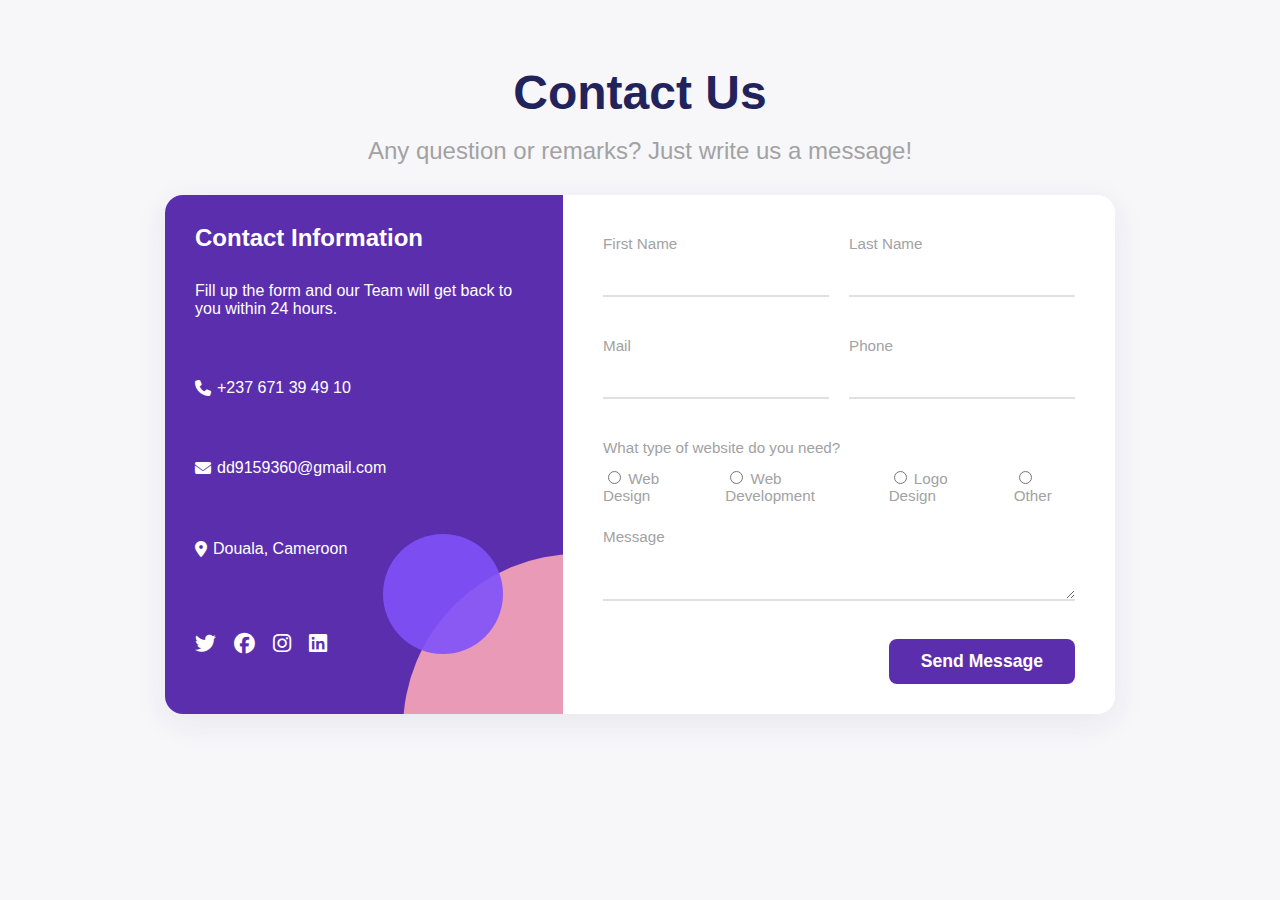
<file: index.html>
<!DOCTYPE html>
<html lang="fr">
<head>
  <meta charset="UTF-8" />
  <meta name="viewport" content="width=device-width, initial-scale=1.0"/>
  <title>Contact Us</title>
  <link rel="stylesheet" href="https://cdnjs.cloudflare.com/ajax/libs/font-awesome/6.4.2/css/all.min.css"/>
  <link rel="stylesheet" href="styletp2.css"/>
</head>
<body>
  <h2 class="contact">Contact Us</h2>
  <p class="subtitle">Any question or remarks? Just write us a message!</p>
  <div class="container">  
    <div class="contact-info">
      <h2 style="margin-top: -3%;">Contact Information</h2>
      <p style="margin-top: -5%;">Fill up the form and our Team will get back to you within 24 hours.</p>
      <div class="info-item"><i class="fas fa-phone"></i> +237 671 39 49 10</div>
      <div class="info-item"><i class="fas fa-envelope"></i> dd9159360@gmail.com</div>
      <div class="info-item"><i class="fas fa-map-marker-alt"></i> Douala, Cameroon</div>
      <div class="socials">
        <i class="fab fa-twitter"></i>
        <i class="fab fa-facebook"></i>
        <i class="fab fa-instagram"></i>
        <i class="fab fa-linkedin"></i>
      </div>
      <div class="decor1"></div>
      <div class="decor"></div>
    </div>
    <form class="contact-form" id="contactForm" autocomplete="on">
      <div class="row">
        <div class="field">
          <label for="firstname">First Name</label>
          <input type="text" id="firstname" name="firstname" required />
          <div class="error" id="firstname-error"></div>
        </div>
        <div class="field">
          <label for="lastname">Last Name</label>
          <input type="text" id="lastname" name="lastname" required />
          <div class="error" id="lastname-error"></div>
        </div>
      </div>
      <div class="row">
        <div class="field">
          <label for="email">Mail</label>
          <input type="email" id="email" name="email" required />
          <div class="error" id="email-error"></div>
        </div>
        <div class="field">
          <label for="phone">Phone</label>
          <input type="tel" id="phone" name="phone" required />
          <div class="error" id="phone-error"></div>
        </div>
      </div>
      <div class="row">
        <div class="field full">
          <label>What type of website do you need?</label>
          <div class="checkbox-group">
            <label><input type="radio" name="type" value="Web Design" required> Web Design</label>
            <label><input type="radio" name="type" value="Web Development"> Web Development</label>
            <label><input type="radio" name="type" value="Logo Design"> Logo Design</label>
            <label><input type="radio" name="type" value="Other"> Other</label>
          </div>
        </div>
      </div>
      <div class="row">
        <div class="field full">
          <label for="message">Message</label>
          <textarea id="message" name="message" rows="2"></textarea>
        </div>
      </div>
      <button type="submit" class="send-btn">Send Message</button>
      <div class="error" id="form-error"></div>
    </form>
  </div>
  <script src="tp2.js"></script>
</body>
</html>
</file>
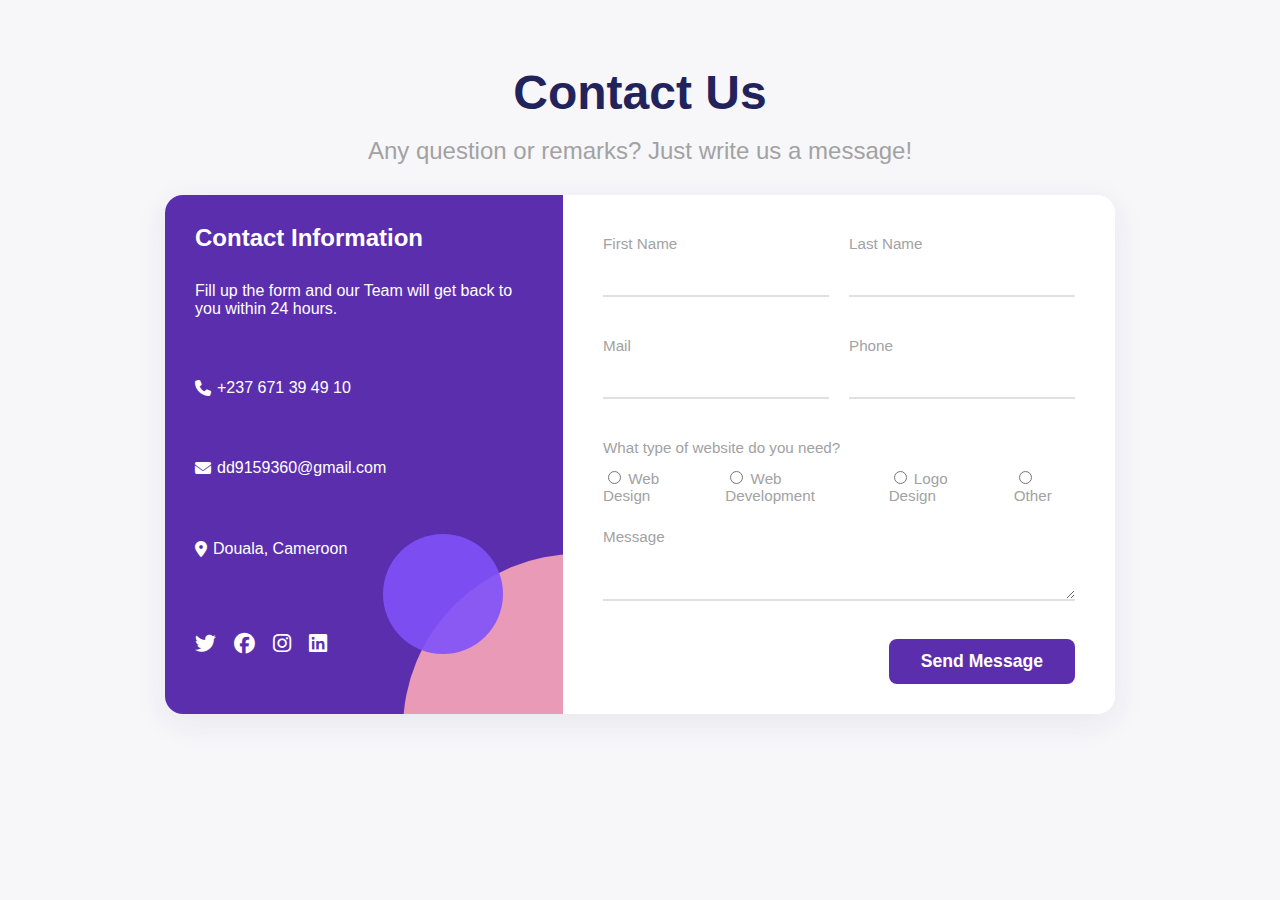
<file: TP2.html>
<!DOCTYPE html>
<html lang="fr">
<head>
  <meta charset="UTF-8" />
  <meta name="viewport" content="width=device-width, initial-scale=1.0"/>
  <title>Contact Us</title>
  <link rel="stylesheet" href="https://cdnjs.cloudflare.com/ajax/libs/font-awesome/6.4.2/css/all.min.css"/>
  <link rel="stylesheet" href="styletp2.css"/>
</head>
<body>
  <h2 class="contact">Contact Us</h2>
  <p class="subtitle">Any question or remarks? Just write us a message!</p>
  <div class="container">  
    <div class="contact-info">
      <h2 style="margin-top: -3%;">Contact Information</h2>
      <p style="margin-top: -5%;">Fill up the form and our Team will get back to you within 24 hours.</p>
      <div class="info-item"><i class="fas fa-phone"></i> +237 671 39 49 10</div>
      <div class="info-item"><i class="fas fa-envelope"></i> dd9159360@gmail.com</div>
      <div class="info-item"><i class="fas fa-map-marker-alt"></i> Douala, Cameroon</div>
      <div class="socials">
        <i class="fab fa-twitter"></i>
        <i class="fab fa-facebook"></i>
        <i class="fab fa-instagram"></i>
        <i class="fab fa-linkedin"></i>
      </div>
      <div class="decor1"></div>
      <div class="decor"></div>
    </div>
    <form class="contact-form" id="contactForm" autocomplete="on">
      <div class="row">
        <div class="field">
          <label for="firstname">First Name</label>
          <input type="text" id="firstname" name="firstname" required />
          <div class="error" id="firstname-error"></div>
        </div>
        <div class="field">
          <label for="lastname">Last Name</label>
          <input type="text" id="lastname" name="lastname" required />
          <div class="error" id="lastname-error"></div>
        </div>
      </div>
      <div class="row">
        <div class="field">
          <label for="email">Mail</label>
          <input type="email" id="email" name="email" required />
          <div class="error" id="email-error"></div>
        </div>
        <div class="field">
          <label for="phone">Phone</label>
          <input type="tel" id="phone" name="phone" required />
          <div class="error" id="phone-error"></div>
        </div>
      </div>
      <div class="row">
        <div class="field full">
          <label>What type of website do you need?</label>
          <div class="checkbox-group">
            <label><input type="radio" name="type" value="Web Design" required> Web Design</label>
            <label><input type="radio" name="type" value="Web Development"> Web Development</label>
            <label><input type="radio" name="type" value="Logo Design"> Logo Design</label>
            <label><input type="radio" name="type" value="Other"> Other</label>
          </div>
        </div>
      </div>
      <div class="row">
        <div class="field full">
          <label for="message">Message</label>
          <textarea id="message" name="message" rows="2"></textarea>
        </div>
      </div>
      <button type="submit" class="send-btn">Send Message</button>
      <div class="error" id="form-error"></div>
    </form>
  </div>
  <script src="tp2.js"></script>
</body>
</html>
</file>
<file: styletp2.css>
body {
  background: #f7f7fa;
  font-family: 'Segoe UI', Arial, sans-serif;
  margin: 0;
  padding: 0;
  box-sizing: border-box;
  padding-top: 20vh;
  padding-bottom: 6vh;
  padding-left: 5%;
  padding-right: 5%;
}
.contact{
  color:#23235b ;
  font-size: 300%;
  text-align: center;
  justify-content: center;
  margin-top: -10%;
}
.container {
  max-width: 950px;
  margin: 10px auto;
  display: flex;
  background: #fff;
  border-radius: 18px;
  box-shadow: 0 8px 32px rgba(44, 34, 94, 0.08);
  overflow: hidden;
}
.contact-info {
  background: #5b2eae;
  color: #fff;
  padding: 40px 30px 60px 30px;
  width: 340px;
  position: relative;
  display: flex;
  flex-direction: column;
  justify-content: space-between;
}
.h2 {
  margin-top: 0;
  font-size: 1.5em;
}
.p {
  font-size: 1em;
  margin-bottom: 30px;
}
.info-item {
  margin: 18px 0;
  font-size: 1em;
  display: flex;
  align-items: center;
  gap: 6px;
}
.socials {
  margin-top: 30px;
  display: flex;
  gap: 18px;
  font-size: 1.3em;
}
.decor1{
  position: absolute;
  bottom: 60px;
  right: 60px;
  width: 120px;
  height: 120px;
  background: #8052FA;
  border-radius: 50%;
  z-index: 1;
  opacity: 0.9;
}
.decor {
  position: absolute;
  bottom: -190px;
  right: -190px;
  width: 350px;
  height: 350px;
  background: #f7a6b7;
  border-radius: 50%;
  z-index: 0;
  opacity: 0.9;
}
.contact-form {
  flex: 1;
  padding: 40px 40px 30px 40px;
  background: #fff;
  border-radius: 0 18px 18px 0;
  box-sizing: border-box;
  position: relative;
}
.h2 {
  margin: 0 0 10px 0;
  font-size: 2em;
  color: #23235b;
}
.subtitle {
  color: #a2a2a3;
  margin-bottom: 30px;
  font-size: 1.1em;
  font-size:150%;
  text-align: center;
  justify-content: center;
  margin-top: -2%;
}
.row {
  display: flex;
  gap: 20px;
  margin-bottom: 18px;
}
.field {
  flex: 1;
  display: flex;
  flex-direction: column;
}
.field.full {
  flex: 2;
}
label {
  font-size: 0.95em;
  color: #a2a2a3;
  margin-bottom: 6px;
}
input, textarea {
  border: none;
  border-bottom: 2px solid #e0e0e0;
  background: transparent;
  font-size: 1.1em;
  padding: 8px 0;
  margin-bottom: 2px;
  outline: none;
  transition: border-color 0.2s;
}
input:focus, textarea:focus {
  border-bottom: 2px solid #5b2eae;
}
.checkbox-group {
  display: flex;
  gap: 18px;
  margin-top: 6px;
}
.send-btn {
  background: #5b2eae;
  color: #fff;
  border: none;
  border-radius: 8px;
  padding: 12px 32px;
  font-size: 1.1em;
  font-weight: bold;
  cursor: pointer;
  margin-top: 18px;
  float: right;
  transition: background 0.2s;
}
.send-btn:hover {
  background: #43218a;
}
.error {
  color: #e74c3c;
  font-size: 0.95em;
  min-height: 18px;
  margin-top: 2px;
}
@media (max-width: 900px) {
  .container { flex-direction: column; }
  .contact-info, .contact-form { width: 100%; border-radius: 0; }
  .contact-form { border-radius: 0 0 18px 18px; }
}
</file>
